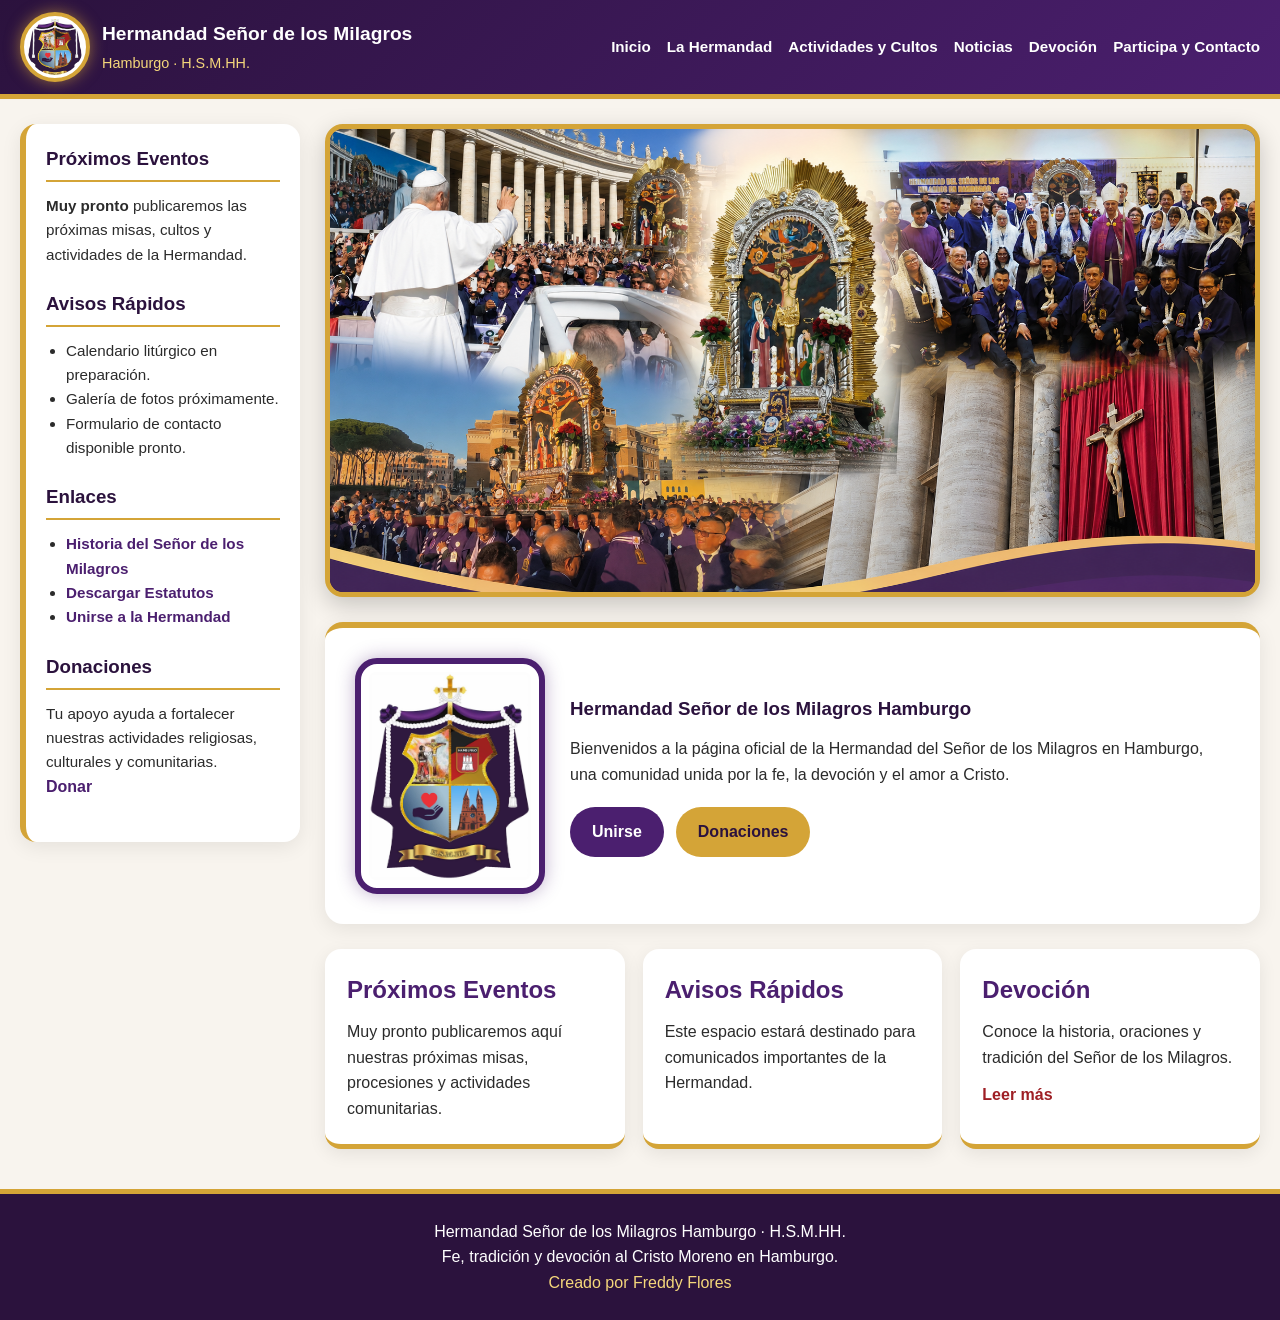
<file: index.html>
<!DOCTYPE html>
<html lang="es">
<head>
  <meta charset="UTF-8" />
  <meta name="viewport" content="width=device-width, initial-scale=1.0" />
  <title>Hermandad Señor de los Milagros Hamburgo</title>
  <link rel="stylesheet" href="style.css" />
</head>

<body>
  <div id="header"></div>

  <main class="page-layout">
    <div id="sidebar"></div>

    <section class="main-content">
      <section class="hero-section fade-in">
        <img src="images/banner1.png" alt="Banner Señor de los Milagros Hamburgo" class="hero-banner">
      </section>

      <section class="welcome-card fade-in">
        <img src="images/logo1.jpeg" alt="Logo HSMHH" class="home-logo">

        <div>
          <h1>Hermandad Señor de los Milagros Hamburgo</h1>
          <p>
            Bienvenidos a la página oficial de la Hermandad del Señor de los Milagros en Hamburgo,
            una comunidad unida por la fe, la devoción y el amor a Cristo.
          </p>

          <div class="home-buttons">
            <a href="participa-contacto.html" class="btn-primary">Unirse</a>
            <a href="participa-contacto.html" class="btn-secondary">Donaciones</a>
          </div>
        </div>
      </section>

      <section class="info-grid fade-in">
        <article class="info-card">
          <h2>Próximos Eventos</h2>
          <p>Muy pronto publicaremos aquí nuestras próximas misas, procesiones y actividades comunitarias.</p>
        </article>

        <article class="info-card">
          <h2>Avisos Rápidos</h2>
          <p>Este espacio estará destinado para comunicados importantes de la Hermandad.</p>
        </article>

        <article class="info-card">
          <h2>Devoción</h2>
          <p>Conoce la historia, oraciones y tradición del Señor de los Milagros.</p>
          <a href="devocion.html">Leer más</a>
        </article>
      </section>
    </section>
  </main>

  <div id="footer"></div>

  <button id="backToTop">↑</button>

  <script src="main.js"></script>
</body>
</html>
</file>
<file: style.css>
:root {
  --morado-oscuro: #2b123d;
  --morado: #4b1f6f;
  --morado-suave: #6f3ca0;
  --dorado: #d4a437;
  --dorado-claro: #f5d77b;
  --rojo: #9e1f25;
  --blanco: #ffffff;
  --fondo: #f8f4ee;
  --texto: #2b2b2b;
}

* {
  box-sizing: border-box;
  margin: 0;
  padding: 0;
}

body {
  font-family: Arial, Helvetica, sans-serif;
  background: var(--fondo);
  color: var(--texto);
  line-height: 1.6;
}

/* HEADER */

.site-header {
  background: linear-gradient(135deg, var(--morado-oscuro), var(--morado));
  color: var(--blanco);
  border-bottom: 5px solid var(--dorado);
  position: sticky;
  top: 0;
  z-index: 1000;
}

.header-container {
  max-width: 1300px;
  margin: auto;
  padding: 12px 20px;
  display: flex;
  align-items: center;
  justify-content: space-between;
}

.logo-area {
  display: flex;
  align-items: center;
  gap: 12px;
}

.header-logo {
  width: 70px;
  height: 70px;
  object-fit: cover;
  border: 4px solid var(--dorado);
  border-radius: 50%;
  background: white;
  padding: 3px;
  box-shadow: 0 0 15px rgba(212, 164, 55, 0.6);
}

.logo-area h2 {
  font-size: 1.2rem;
}

.logo-area span {
  color: var(--dorado-claro);
  font-size: 0.9rem;
}

.nav-menu {
  display: flex;
  gap: 16px;
}

.nav-menu a {
  color: var(--blanco);
  text-decoration: none;
  font-weight: bold;
  font-size: 0.95rem;
}

.nav-menu a:hover {
  color: var(--dorado-claro);
}

.menu-toggle {
  display: none;
  background: var(--dorado);
  color: var(--morado-oscuro);
  border: none;
  font-size: 1.7rem;
  padding: 5px 12px;
  border-radius: 6px;
  cursor: pointer;
}

/* LAYOUT */

.page-layout {
  max-width: 1300px;
  margin: 25px auto;
  padding: 0 20px;
  display: grid;
  grid-template-columns: 280px 1fr;
  gap: 25px;
}

.sidebar {
  background: var(--blanco);
  border-left: 6px solid var(--dorado);
  border-radius: 16px;
  padding: 20px;
  box-shadow: 0 5px 20px rgba(0,0,0,0.08);
  height: fit-content;
}

.sidebar h3 {
  color: var(--morado-oscuro);
  margin-bottom: 12px;
  border-bottom: 2px solid var(--dorado);
  padding-bottom: 6px;
}

.sidebar-box {
  margin-bottom: 22px;
}

.sidebar p,
.sidebar li {
  font-size: 0.95rem;
}

.sidebar ul {
  padding-left: 20px;
}

.sidebar a {
  color: var(--morado);
  font-weight: bold;
  text-decoration: none;
}

.main-content {
  width: 100%;
}

/* HERO */

.hero-section {
  background: var(--morado-oscuro);
  border-radius: 18px;
  overflow: hidden;
  border: 5px solid var(--dorado);
  box-shadow: 0 8px 25px rgba(0,0,0,0.2);
}

.hero-banner {
  width: 100%;
  display: block;
}

/* WELCOME */

.welcome-card {
  margin-top: 25px;
  background: var(--blanco);
  border-radius: 18px;
  padding: 30px;
  display: flex;
  align-items: center;
  gap: 25px;
  box-shadow: 0 5px 20px rgba(0,0,0,0.08);
  border-top: 6px solid var(--dorado);
}

.home-logo {
  width: 190px;
  border: 6px solid var(--morado);
  border-radius: 22px;
  padding: 8px;
  background: white;
  box-shadow: 0 0 18px rgba(75,31,111,0.35);
}

.welcome-card h1 {
  color: var(--morado-oscuro);
  margin-bottom: 12px;
}

.home-buttons {
  margin-top: 20px;
  display: flex;
  gap: 12px;
}

.btn-primary,
.btn-secondary {
  padding: 12px 22px;
  border-radius: 30px;
  text-decoration: none;
  font-weight: bold;
}

.btn-primary {
  background: var(--morado);
  color: var(--blanco);
}

.btn-secondary {
  background: var(--dorado);
  color: var(--morado-oscuro);
}

/* CARDS */

.info-grid {
  margin-top: 25px;
  display: grid;
  grid-template-columns: repeat(3, 1fr);
  gap: 18px;
}

.info-card {
  background: var(--blanco);
  border-radius: 16px;
  padding: 22px;
  border-bottom: 5px solid var(--dorado);
  box-shadow: 0 5px 18px rgba(0,0,0,0.08);
}

.info-card h2 {
  color: var(--morado);
  margin-bottom: 10px;
}

.info-card a {
  display: inline-block;
  margin-top: 12px;
  color: var(--rojo);
  font-weight: bold;
  text-decoration: none;
}

/* FOOTER */

.site-footer {
  background: var(--morado-oscuro);
  color: var(--blanco);
  text-align: center;
  padding: 25px 15px;
  margin-top: 40px;
  border-top: 5px solid var(--dorado);
}

.site-footer span {
  color: var(--dorado-claro);
}

/* EFFECTS */

.fade-in {
  opacity: 0;
  transform: translateY(25px);
  transition: all 0.8s ease;
}

.fade-in.show {
  opacity: 1;
  transform: translateY(0);
}

#backToTop {
  position: fixed;
  right: 20px;
  bottom: 20px;
  background: var(--dorado);
  color: var(--morado-oscuro);
  border: none;
  border-radius: 50%;
  width: 45px;
  height: 45px;
  font-size: 1.4rem;
  cursor: pointer;
  display: none;
  box-shadow: 0 5px 15px rgba(0,0,0,0.3);
}

/* MOBILE */

@media (max-width: 900px) {
  .menu-toggle {
    display: block;
  }

  .nav-menu {
    display: none;
    position: absolute;
    top: 95px;
    left: 0;
    width: 100%;
    background: var(--morado-oscuro);
    flex-direction: column;
    padding: 20px;
    border-bottom: 4px solid var(--dorado);
  }

  .nav-menu.active {
    display: flex;
  }

  .page-layout {
    grid-template-columns: 1fr;
  }

  .welcome-card {
    flex-direction: column;
    text-align: center;
  }

  .info-grid {
    grid-template-columns: 1fr;
  }

  .home-buttons {
    justify-content: center;
    flex-wrap: wrap;
  }
}

@media (max-width: 500px) {
  .logo-area h2 {
    font-size: 0.95rem;
  }

  .logo-area span {
    font-size: 0.75rem;
  }

  .header-logo {
    width: 58px;
    height: 58px;
  }

  .page-layout {
    padding: 0 12px;
  }

  .welcome-card {
    padding: 20px;
  }

  .home-logo {
    width: 150px;
  }
}
</file>
